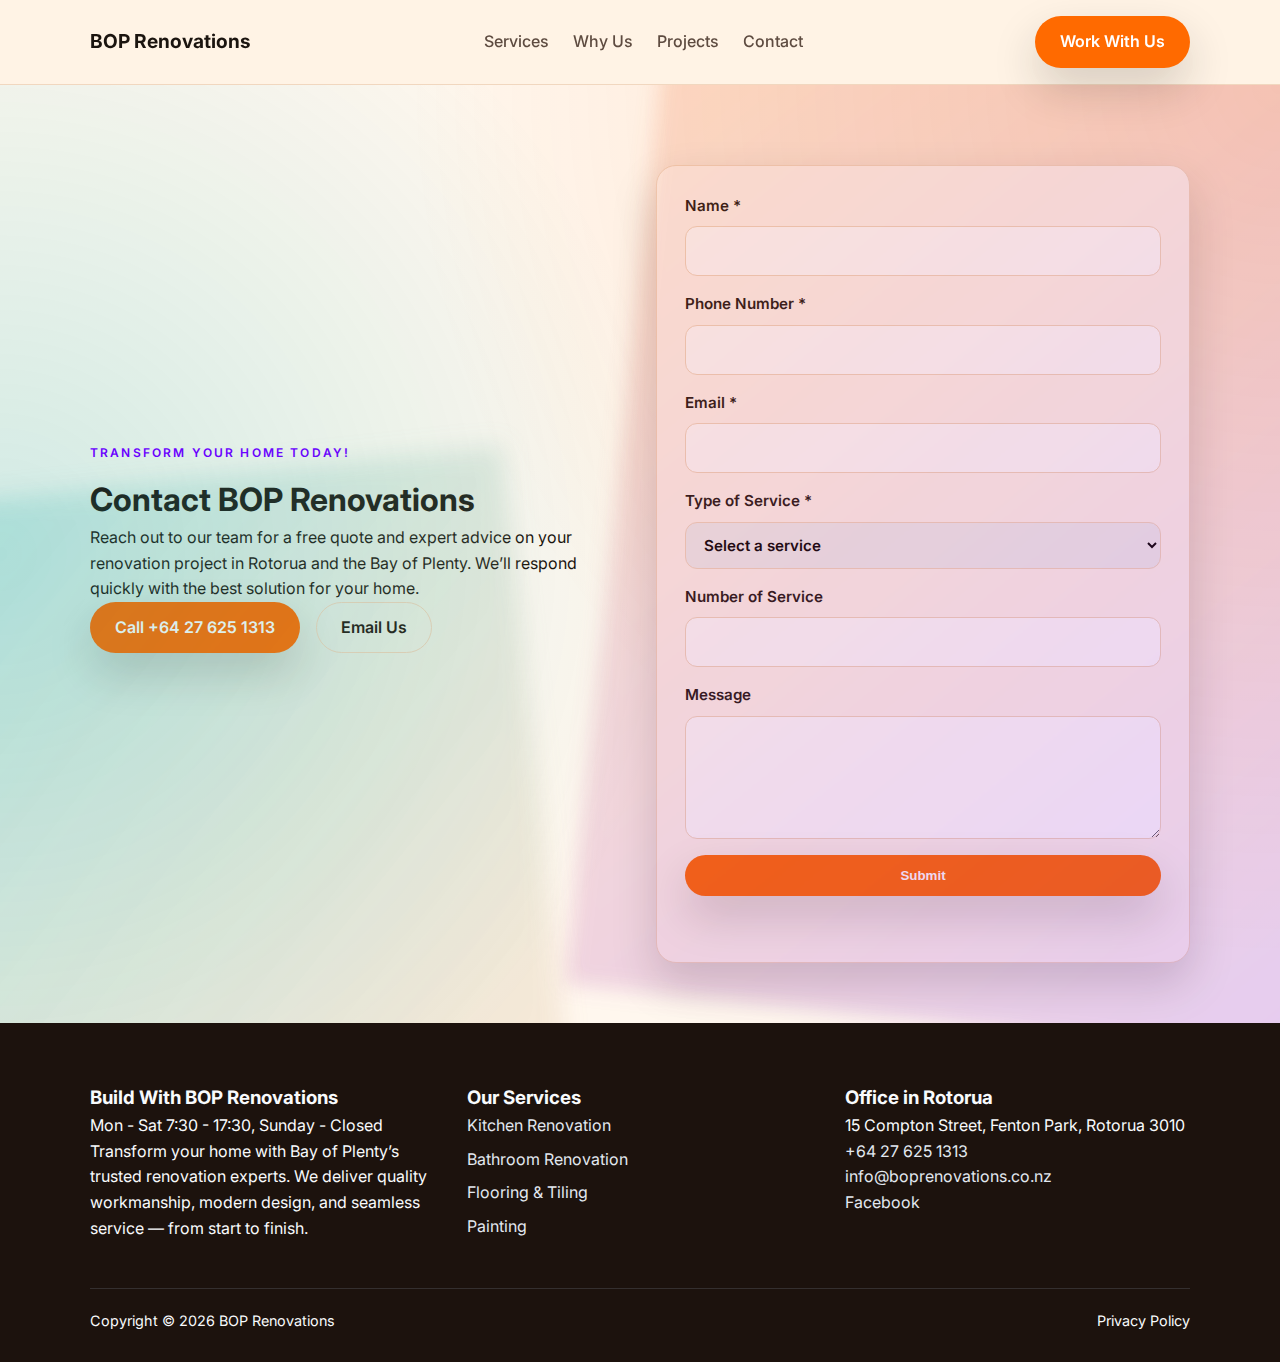
<file: contact-us.html>
<!doctype html>
<html lang="en">
  <head>
    <meta charset="utf-8" />
    <meta name="viewport" content="width=device-width, initial-scale=1" />
    <title>Contact Us | BOP Renovations</title>
    <meta
      name="description"
      content="Contact BOP Renovations for a free quote on home renovation services in Rotorua and the Bay of Plenty."
    />
    <link rel="preconnect" href="https://fonts.googleapis.com" />
    <link rel="preconnect" href="https://fonts.gstatic.com" crossorigin />
    <link
      href="https://fonts.googleapis.com/css2?family=Inter:wght@300;400;500;600;700;800&display=swap"
      rel="stylesheet"
    />
    <link rel="stylesheet" href="assets/css/style.css" />
    <script defer src="assets/js/main.js"></script>
  </head>
  <body>
    <a class="skip-link" href="#main">Skip to content</a>

    <header class="site-header">
      <div class="container header-content">
        <a class="logo" href="index.html">BOP Renovations</a>
        <nav class="main-nav" aria-label="Main">
          <button class="nav-toggle" aria-expanded="false" aria-controls="nav-menu">
            <span class="sr-only">Toggle navigation</span>
            <span class="nav-toggle-bar"></span>
            <span class="nav-toggle-bar"></span>
            <span class="nav-toggle-bar"></span>
          </button>
          <ul id="nav-menu" class="nav-menu">
            <li><a href="index.html#services">Services</a></li>
            <li><a href="index.html#why">Why Us</a></li>
            <li><a href="index.html#projects">Projects</a></li>
            <li><a href="contact-us.html">Contact</a></li>
          </ul>
        </nav>
        <a class="button button-primary" href="contact-us.html">Work With Us</a>
      </div>
    </header>

    <main id="main">
      <section class="hero">
        <div class="container split-layout">
          <div>
            <p class="eyebrow">Transform your home today!</p>
            <h1>Contact BOP Renovations</h1>
            <p>
              Reach out to our team for a free quote and expert advice on your renovation
              project in Rotorua and the Bay of Plenty. We’ll respond quickly with the
              best solution for your home.
            </p>
            <div class="hero-actions">
              <a class="button button-primary" href="tel:+64276251313">Call +64 27 625 1313</a>
              <a class="button button-ghost" href="mailto:info@boprenovations.co.nz">Email Us</a>
            </div>
          </div>
          <form
            class="contact-form"
            id="enquiry-form"
            aria-label="Contact form"
            action="https://formspree.io/f/yourFormId"
            method="POST"
          >
            <input type="hidden" name="_subject" value="New BOP Renovations enquiry" />
            <label>
              Name *
              <input type="text" name="name" required />
            </label>
            <label>
              Phone Number *
              <input type="tel" name="phone" required />
            </label>
            <label>
              Email *
              <input type="email" name="email" required />
            </label>
            <label>
              Type of Service *
              <select name="service" required>
                <option value="">Select a service</option>
                <option>Kitchen Renovation</option>
                <option>Bathroom Renovation</option>
                <option>Flooring</option>
                <option>Painting</option>
                <option>Tiling</option>
                <option>Landscaping</option>
              </select>
            </label>
            <label>
              Number of Service
              <input type="number" name="quantity" min="1" />
            </label>
            <label>
              Message
              <textarea name="message" rows="4"></textarea>
            </label>
            <button class="button button-primary" type="submit">Submit</button>
            <p class="form-status" role="status" aria-live="polite"></p>
          </form>
        </div>
      </section>
    </main>

    <footer class="site-footer">
      <div class="container footer-grid">
        <div>
          <h3>Build With BOP Renovations</h3>
          <p>Mon - Sat 7:30 - 17:30, Sunday - Closed</p>
          <p>
            Transform your home with Bay of Plenty’s trusted renovation experts.
            We deliver quality workmanship, modern design, and seamless service — from
            start to finish.
          </p>
        </div>
        <div>
          <h3>Our Services</h3>
          <ul>
            <li><a href="affordable-kitchen-renovation-rotorua.html">Kitchen Renovation</a></li>
            <li><a href="affordable-bathroom-renovation-rotorua.html">Bathroom Renovation</a></li>
            <li><a href="flooring-services-rotorua.html">Flooring &amp; Tiling</a></li>
            <li><a href="house-painters-rotorua.html">Painting</a></li>
          </ul>
        </div>
        <div>
          <h3>Office in Rotorua</h3>
          <p>15 Compton Street, Fenton Park, Rotorua 3010</p>
          <p><a href="tel:+64276251313">+64 27 625 1313</a></p>
          <p><a href="mailto:info@boprenovations.co.nz">info@boprenovations.co.nz</a></p>
          <p><a href="https://www.facebook.com/boprenos" target="_blank" rel="noreferrer">Facebook</a></p>
        </div>
      </div>
      <div class="container footer-bottom">
        <p>Copyright © 2026 BOP Renovations</p>
        <a href="privacy-policy.html">Privacy Policy</a>
      </div>
    </footer>
  </body>
</html>
</file>
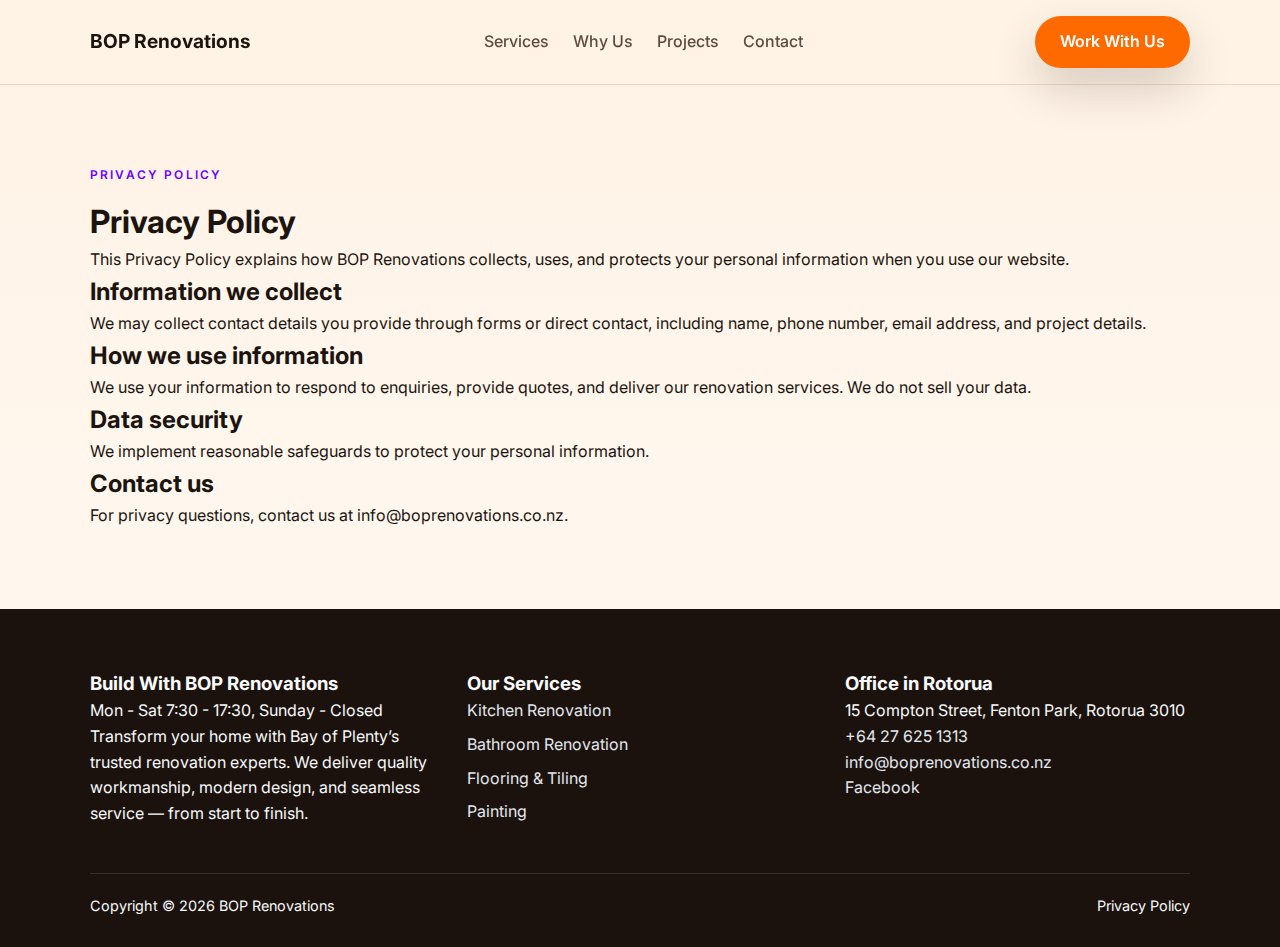
<file: privacy-policy.html>
<!doctype html>
<html lang="en">
  <head>
    <meta charset="utf-8" />
    <meta name="viewport" content="width=device-width, initial-scale=1" />
    <title>Privacy Policy | BOP Renovations</title>
    <meta name="description" content="Privacy policy for BOP Renovations." />
    <link rel="preconnect" href="https://fonts.googleapis.com" />
    <link rel="preconnect" href="https://fonts.gstatic.com" crossorigin />
    <link
      href="https://fonts.googleapis.com/css2?family=Inter:wght@300;400;500;600;700;800&display=swap"
      rel="stylesheet"
    />
    <link rel="stylesheet" href="assets/css/style.css" />
    <script defer src="assets/js/main.js"></script>
  </head>
  <body>
    <a class="skip-link" href="#main">Skip to content</a>

    <header class="site-header">
      <div class="container header-content">
        <a class="logo" href="index.html">BOP Renovations</a>
        <nav class="main-nav" aria-label="Main">
          <button class="nav-toggle" aria-expanded="false" aria-controls="nav-menu">
            <span class="sr-only">Toggle navigation</span>
            <span class="nav-toggle-bar"></span>
            <span class="nav-toggle-bar"></span>
            <span class="nav-toggle-bar"></span>
          </button>
          <ul id="nav-menu" class="nav-menu">
            <li><a href="index.html#services">Services</a></li>
            <li><a href="index.html#why">Why Us</a></li>
            <li><a href="index.html#projects">Projects</a></li>
            <li><a href="contact-us.html">Contact</a></li>
          </ul>
        </nav>
        <a class="button button-primary" href="contact-us.html">Work With Us</a>
      </div>
    </header>

    <main id="main">
      <section class="section">
        <div class="container">
          <p class="eyebrow">Privacy Policy</p>
          <h1>Privacy Policy</h1>
          <p>
            This Privacy Policy explains how BOP Renovations collects, uses, and protects
            your personal information when you use our website.
          </p>
          <h2>Information we collect</h2>
          <p>
            We may collect contact details you provide through forms or direct contact,
            including name, phone number, email address, and project details.
          </p>
          <h2>How we use information</h2>
          <p>
            We use your information to respond to enquiries, provide quotes, and deliver
            our renovation services. We do not sell your data.
          </p>
          <h2>Data security</h2>
          <p>
            We implement reasonable safeguards to protect your personal information.
          </p>
          <h2>Contact us</h2>
          <p>
            For privacy questions, contact us at
            <a href="mailto:info@boprenovations.co.nz">info@boprenovations.co.nz</a>.
          </p>
        </div>
      </section>
    </main>

    <footer class="site-footer">
      <div class="container footer-grid">
        <div>
          <h3>Build With BOP Renovations</h3>
          <p>Mon - Sat 7:30 - 17:30, Sunday - Closed</p>
          <p>
            Transform your home with Bay of Plenty’s trusted renovation experts.
            We deliver quality workmanship, modern design, and seamless service — from
            start to finish.
          </p>
        </div>
        <div>
          <h3>Our Services</h3>
          <ul>
            <li><a href="affordable-kitchen-renovation-rotorua.html">Kitchen Renovation</a></li>
            <li><a href="affordable-bathroom-renovation-rotorua.html">Bathroom Renovation</a></li>
            <li><a href="flooring-services-rotorua.html">Flooring &amp; Tiling</a></li>
            <li><a href="house-painters-rotorua.html">Painting</a></li>
          </ul>
        </div>
        <div>
          <h3>Office in Rotorua</h3>
          <p>15 Compton Street, Fenton Park, Rotorua 3010</p>
          <p><a href="tel:+64276251313">+64 27 625 1313</a></p>
          <p><a href="mailto:info@boprenovations.co.nz">info@boprenovations.co.nz</a></p>
          <p><a href="https://www.facebook.com/boprenos" target="_blank" rel="noreferrer">Facebook</a></p>
        </div>
      </div>
      <div class="container footer-bottom">
        <p>Copyright © 2026 BOP Renovations</p>
        <a href="privacy-policy.html">Privacy Policy</a>
      </div>
    </footer>
  </body>
</html>
</file>
<file: assets/css/style.css>
:root {
  color-scheme: light;
  --bg: #fff7ee;
  --bg-alt: #ffe9d6;
  --text: #1b140f;
  --muted: #5e4b40;
  --primary: #ff6a00;
  --primary-dark: #d45500;
  --accent: #00b3b8;
  --accent-strong: #6a00ff;
  --border: #f1d7bf;
  --shadow: 0 20px 45px rgba(27, 20, 15, 0.18);
  --radius: 20px;
}

html {
  scroll-behavior: smooth;
}

* {
  box-sizing: border-box;
  margin: 0;
  padding: 0;
}

body {
  font-family: "Inter", system-ui, sans-serif;
  color: var(--text);
  background: linear-gradient(180deg, #fff1e4 0%, var(--bg) 55%);
  line-height: 1.6;
}

/* ── Focus ── */
:focus-visible {
  outline: 3px solid var(--primary);
  outline-offset: 3px;
  border-radius: 4px;
}

a {
  color: inherit;
  text-decoration: none;
}

img {
  width: 100%;
  display: block;
  border-radius: var(--radius);
}

ul {
  list-style: none;
}

.container {
  width: min(1100px, 92vw);
  margin: 0 auto;
}

.skip-link {
  position: absolute;
  left: -999px;
  top: 10px;
  background: var(--primary);
  color: #fff;
  padding: 8px 12px;
  border-radius: 8px;
  z-index: 1000;
}

.skip-link:focus {
  left: 10px;
}

.site-header {
  position: sticky;
  top: 0;
  background: rgba(255, 243, 229, 0.92);
  backdrop-filter: blur(12px);
  border-bottom: 1px solid var(--border);
  z-index: 999;
}

.header-content {
  display: flex;
  align-items: center;
  justify-content: space-between;
  padding: 16px 0;
  gap: 16px;
}

.logo {
  font-weight: 700;
  font-size: 1.2rem;
}

.main-nav {
  display: flex;
  align-items: center;
  gap: 16px;
}

.nav-menu {
  display: flex;
  align-items: center;
  gap: 24px;
}

.nav-menu a {
  font-weight: 500;
  color: var(--muted);
}

.nav-menu a:hover,
.nav-menu a:focus-visible {
  color: var(--primary);
}

/* Mark the active nav item */
.nav-menu a[aria-current="page"] {
  color: var(--primary);
  font-weight: 700;
}

.nav-toggle {
  display: none;
  background: none;
  border: none;
  cursor: pointer;
  padding: 8px;
}

.nav-toggle-bar {
  display: block;
  width: 22px;
  height: 2px;
  background: var(--text);
  margin: 4px 0;
}

.button {
  display: inline-flex;
  align-items: center;
  justify-content: center;
  padding: 12px 24px;
  border-radius: 999px;
  border: 1px solid transparent;
  font-weight: 600;
  transition: 0.2s ease;
  cursor: pointer;
}

.button-primary {
  background: var(--primary);
  color: #fff;
  box-shadow: var(--shadow);
}

.button-primary:hover {
  background: var(--primary-dark);
}

.button-ghost {
  border-color: var(--border);
  color: var(--text);
}

.button-ghost:hover {
  border-color: var(--primary);
  color: var(--primary);
}

.eyebrow {
  text-transform: uppercase;
  letter-spacing: 0.18em;
  font-size: 0.75rem;
  color: var(--accent-strong);
  font-weight: 600;
  margin-bottom: 12px;
}

.hero {
  padding: 80px 0 60px;
  background:
    radial-gradient(circle at top right, rgba(255, 106, 0, 0.18), transparent 55%),
    radial-gradient(circle at left, rgba(0, 179, 184, 0.18), transparent 50%),
    var(--bg);
  position: relative;
  overflow: hidden;
}

.hero::before,
.hero::after {
  content: "";
  position: absolute;
  inset: -10% -5% auto auto;
  width: 60%;
  height: 120%;
  background: linear-gradient(135deg, rgba(255, 106, 0, 0.25), rgba(106, 0, 255, 0.25));
  transform: translate3d(6%, -8%, 0) rotate(6deg);
  filter: blur(10px);
  opacity: 0.7;
  pointer-events: none;
}

.hero::after {
  inset: auto auto -25% -10%;
  width: 55%;
  height: 90%;
  background: linear-gradient(135deg, rgba(0, 179, 184, 0.35), rgba(255, 122, 26, 0.2));
  transform: translate3d(-4%, 8%, 0) rotate(-6deg);
  filter: blur(12px);
  opacity: 0.6;
}

/* ── Homepage dark hero ─────────────────────────────────────────────────────
   Dual-layer gradient over the background photo:
   · Left layer  — deep charcoal so white text stays legible
   · Right layer — brand orange that echoes the sunlight in the photo
   The floating blob pseudo-elements are hidden; the photo replaces them.
   ───────────────────────────────────────────────────────────────────────── */
.hero-home {
  background:
    linear-gradient(
      140deg,
      rgba(10, 5, 2, 0.84) 0%,
      rgba(10, 5, 2, 0.70) 45%,
      rgba(200, 75, 0, 0.52) 100%
    ),
    url("../pictures/background/IMG-20260223-WA0016.jpg") center / cover no-repeat;
  padding: 100px 0 80px;
}

/* Remove the coloured blob decorations — the photo replaces them */
.hero-home::before,
.hero-home::after {
  display: none;
}

/* White glass card stands out sharply against the dark photo */
.hero-home .hero-content {
  background: rgba(255, 255, 255, 0.10);
  border-color: rgba(255, 255, 255, 0.18);
  box-shadow: 0 24px 60px rgba(0, 0, 0, 0.45);
  backdrop-filter: blur(14px);
  -webkit-backdrop-filter: blur(14px);
}

.hero-home .hero-content h1 {
  color: #ffffff;
}

.hero-home .hero-content > p {
  color: rgba(255, 255, 255, 0.82);
}

.hero-home .eyebrow {
  color: var(--primary);
}

/* Stat tiles */
.hero-home .hero-stats div {
  background: rgba(255, 255, 255, 0.10);
  border-color: rgba(255, 255, 255, 0.15);
  box-shadow: 0 8px 24px rgba(0, 0, 0, 0.3);
}

.hero-home .hero-stats strong {
  color: #ffffff;
}

.hero-home .hero-stats span {
  color: rgba(255, 255, 255, 0.70);
}

/* Ghost button needs a light border on dark background */
.hero-home .button-ghost {
  border-color: rgba(255, 255, 255, 0.40);
  color: #ffffff;
}

.hero-home .button-ghost:hover {
  border-color: var(--primary);
  color: var(--primary);
}

.hero-grid {
  display: grid;
  gap: 48px;
  align-items: center;
  grid-template-columns: repeat(auto-fit, minmax(280px, 1fr));
  position: relative;
  z-index: 1;
}

.hero-content h1 {
  font-size: clamp(2.4rem, 2vw + 2rem, 3.4rem);
  margin-bottom: 16px;
}

.hero-content {
  background: rgba(255, 255, 255, 0.75);
  padding: 28px;
  border-radius: var(--radius);
  border: 1px solid rgba(255, 255, 255, 0.6);
  box-shadow: 0 24px 50px rgba(27, 20, 15, 0.25);
  backdrop-filter: blur(6px);
}

.hero-content p {
  color: var(--muted);
  margin-bottom: 24px;
}

.hero-actions {
  display: flex;
  flex-wrap: wrap;
  gap: 16px;
  margin-bottom: 32px;
}

.hero-stats {
  display: grid;
  grid-template-columns: repeat(auto-fit, minmax(160px, 1fr));
  gap: 16px;
}

.hero-stats div {
  background: rgba(255, 255, 255, 0.75);
  padding: 12px 14px;
  border-radius: 16px;
  border: 1px solid rgba(255, 255, 255, 0.6);
  box-shadow: 0 16px 30px rgba(27, 20, 15, 0.18);
}

.hero-stats strong {
  font-size: 1.4rem;
}

.hero-stats span {
  display: block;
  color: var(--muted);
  font-size: 0.9rem;
}

.section {
  padding: 80px 0;
}

.section-alt {
  background: var(--bg-alt);
}

.section-heading {
  display: flex;
  align-items: center;
  justify-content: space-between;
  gap: 24px;
  margin-bottom: 32px;
  flex-wrap: wrap;
}

.split-layout {
  display: grid;
  grid-template-columns: repeat(auto-fit, minmax(260px, 1fr));
  gap: 32px;
  align-items: center;
}

/* Hero split image — consistent crop regardless of photo orientation */
.hero .split-layout img {
  aspect-ratio: 4 / 3;
  object-fit: cover;
  border-radius: var(--radius);
  width: 100%;
}

.feature-grid {
  display: grid;
  gap: 20px;
}

.feature-grid article {
  padding: 20px;
  border-radius: 16px;
  border: 1px solid var(--border);
  background: #fff6ee;
}

.card-grid {
  display: grid;
  gap: 24px;
  grid-template-columns: repeat(auto-fit, minmax(240px, 1fr));
}

.service-card {
  background: #fff6ee;
  border-radius: var(--radius);
  border: 1px solid var(--border);
  overflow: hidden;
  display: flex;
  flex-direction: column;
  box-shadow: 0 12px 30px rgba(27, 20, 15, 0.12);
  transition: transform 0.2s ease, box-shadow 0.2s ease;
}

.service-card:hover {
  transform: translateY(-4px);
  box-shadow: 0 20px 40px rgba(27, 20, 15, 0.18);
}

/* Lock every card image to the same height regardless of original photo dimensions */
.service-card img {
  aspect-ratio: 4 / 3;
  object-fit: cover;
  border-radius: 0;      /* card's overflow:hidden handles clipping */
  width: 100%;
  display: block;
  transition: transform 0.35s ease;
}

.service-card:hover img {
  transform: scale(1.04);
}

/* Push the "Discover more" link to the bottom so all cards align */
.service-card div {
  padding: 20px;
  display: flex;
  flex-direction: column;
  flex: 1;
}

.service-card h3 {
  margin-bottom: 12px;
}

.service-card p {
  color: var(--muted);
  margin-bottom: 16px;
  flex: 1;          /* fills remaining space so link sits at the bottom */
}

.text-link {
  color: var(--accent);
  font-weight: 600;
}

.image-stack {
  display: grid;
  gap: 20px;
}

.contact-form {
  display: grid;
  gap: 16px;
  background: #fff6ee;
  padding: 28px;
  border-radius: var(--radius);
  border: 1px solid var(--border);
  box-shadow: var(--shadow);
}

.contact-form label {
  display: grid;
  gap: 8px;
  font-weight: 600;
  font-size: 0.95rem;
}

.contact-form input,
.contact-form select,
.contact-form textarea {
  width: 100%;
  padding: 12px 14px;
  border-radius: 12px;
  border: 1px solid var(--border);
  font: inherit;
}

.contact-form input:focus,
.contact-form select:focus,
.contact-form textarea:focus {
  outline: 2px solid rgba(255, 106, 0, 0.25);
  border-color: var(--primary);
}

.form-status {
  font-weight: 600;
  color: var(--accent-strong);
  min-height: 1.4em;
}

.site-footer {
  background: #1c120d;
  color: #f8fafc;
  padding: 60px 0 30px;
}

/* ── Gallery preview (single-image teaser on service pages) ── */
.gallery-preview {
  position: relative;
  border-radius: var(--radius);
  overflow: hidden;
  cursor: pointer;
  aspect-ratio: 16 / 9;
  max-width: 720px;
  box-shadow: 0 16px 48px rgba(27, 20, 15, 0.2);
  border: 1px solid var(--border);
}

.gallery-preview img {
  width: 100%;
  height: 100%;
  object-fit: cover;
  border-radius: 0;
  display: block;
  transition: transform 0.4s ease;
}

.gallery-preview:hover img,
.gallery-preview:focus-visible img {
  transform: scale(1.04);
}

.gallery-preview-badge {
  position: absolute;
  bottom: 16px;
  right: 16px;
  display: flex;
  align-items: center;
  gap: 7px;
  background: rgba(0, 0, 0, 0.65);
  color: #fff;
  font-size: 0.875rem;
  font-weight: 600;
  padding: 8px 16px;
  border-radius: 999px;
  backdrop-filter: blur(6px);
  pointer-events: none;
  letter-spacing: 0.02em;
}

/* ── Lightbox slider ── */
.lightbox-overlay {
  display: none;
  position: fixed;
  inset: 0;
  background: rgba(0, 0, 0, 0.92);
  z-index: 2000;
  align-items: center;
  justify-content: center;
  padding: 24px 80px;
}

.lightbox-overlay.open {
  display: flex;
}

.lightbox-img {
  max-width: 100%;
  max-height: 88vh;
  border-radius: var(--radius);
  object-fit: contain;
  box-shadow: 0 24px 60px rgba(0, 0, 0, 0.6);
  width: auto;
  display: block;
}

.lightbox-close {
  position: absolute;
  top: 18px;
  right: 20px;
  background: rgba(255, 255, 255, 0.12);
  border: none;
  color: #fff;
  font-size: 1.6rem;
  line-height: 1;
  cursor: pointer;
  width: 40px;
  height: 40px;
  border-radius: 50%;
  display: flex;
  align-items: center;
  justify-content: center;
  backdrop-filter: blur(4px);
  transition: background 0.2s;
}

.lightbox-close:hover {
  background: rgba(255, 255, 255, 0.25);
}

.lightbox-prev,
.lightbox-next {
  position: absolute;
  top: 50%;
  transform: translateY(-50%);
  background: rgba(255, 255, 255, 0.12);
  border: none;
  color: #fff;
  font-size: 2rem;
  line-height: 1;
  cursor: pointer;
  width: 52px;
  height: 52px;
  border-radius: 50%;
  display: flex;
  align-items: center;
  justify-content: center;
  backdrop-filter: blur(4px);
  transition: background 0.2s, transform 0.15s;
  z-index: 2001;
}

.lightbox-prev { left: 16px; }
.lightbox-next { right: 16px; }

.lightbox-prev:hover,
.lightbox-next:hover {
  background: rgba(255, 255, 255, 0.28);
}

.lightbox-prev:active { transform: translateY(-50%) translateX(-2px); }
.lightbox-next:active { transform: translateY(-50%) translateX(2px); }

.lightbox-counter {
  position: absolute;
  bottom: 18px;
  left: 50%;
  transform: translateX(-50%);
  color: rgba(255, 255, 255, 0.85);
  font-size: 0.85rem;
  font-weight: 600;
  background: rgba(0, 0, 0, 0.5);
  padding: 4px 14px;
  border-radius: 999px;
  white-space: nowrap;
  pointer-events: none;
}

@media (max-width: 640px) {
  .lightbox-overlay {
    padding: 16px 56px;
  }

  .lightbox-prev { left: 8px; width: 40px; height: 40px; font-size: 1.5rem; }
  .lightbox-next { right: 8px; width: 40px; height: 40px; font-size: 1.5rem; }
}

/* ── Dark mode ── */
@media (prefers-color-scheme: dark) {
  :root {
    color-scheme: dark;
    --bg: #0f0b08;
    --bg-alt: #15100c;
    --text: #f8f1ea;
    --muted: #c1b5a9;
    --primary: #ff7a1a;
    --primary-dark: #e4630a;
    --accent: #37d9de;
    --accent-strong: #9b7bff;
    --border: #2b2019;
    --shadow: 0 20px 45px rgba(0, 0, 0, 0.35);
  }

  body {
    background: linear-gradient(180deg, #120c08 0%, var(--bg) 55%);
  }

  .site-header {
    background: rgba(15, 11, 8, 0.9);
  }

  .nav-menu {
    background: #15100c;
  }

  .hero {
    background:
      radial-gradient(circle at top right, rgba(255, 122, 26, 0.22), transparent 55%),
      radial-gradient(circle at left, rgba(55, 217, 222, 0.22), transparent 50%),
      var(--bg);
  }

  .hero-content,
  .hero-stats div {
    background: rgba(15, 11, 8, 0.78);
    border-color: rgba(255, 255, 255, 0.08);
    box-shadow: 0 24px 50px rgba(0, 0, 0, 0.45);
  }

  .feature-grid article,
  .service-card,
  .contact-form {
    background: #15100c;
  }

  .button-ghost {
    border-color: #3a2d24;
    color: var(--text);
  }

  .section-alt {
    background: #120d09;
  }

  .gallery-item {
    border-color: #2b2019;
  }
}

.footer-grid {
  display: grid;
  gap: 32px;
  grid-template-columns: repeat(auto-fit, minmax(220px, 1fr));
  margin-bottom: 40px;
}

.footer-grid a {
  color: #e2e8f0;
}

.footer-grid ul li {
  margin-bottom: 8px;
}

.footer-bottom {
  display: flex;
  justify-content: space-between;
  flex-wrap: wrap;
  gap: 16px;
  border-top: 1px solid rgba(148, 163, 184, 0.2);
  padding-top: 20px;
  font-size: 0.9rem;
}

.sr-only {
  position: absolute;
  width: 1px;
  height: 1px;
  padding: 0;
  margin: -1px;
  overflow: hidden;
  clip: rect(0, 0, 0, 0);
  border: 0;
}

@media (max-width: 860px) {
  .nav-toggle {
    display: inline-flex;
  }

  .nav-menu {
    position: absolute;
    right: 4vw;
    top: 70px;
    background: #fff;
    border-radius: 16px;
    border: 1px solid var(--border);
    box-shadow: var(--shadow);
    flex-direction: column;
    padding: 16px 20px;
    gap: 12px;
    display: none;
  }

  .nav-menu.open {
    display: flex;
  }

  .gallery-grid {
    grid-template-columns: repeat(auto-fill, minmax(200px, 1fr));
  }
}

@media (max-width: 640px) {
  .hero {
    padding: 60px 0 40px;
  }

  .section {
    padding: 60px 0;
  }

  .footer-bottom {
    flex-direction: column;
    align-items: flex-start;
  }

}
</file>
